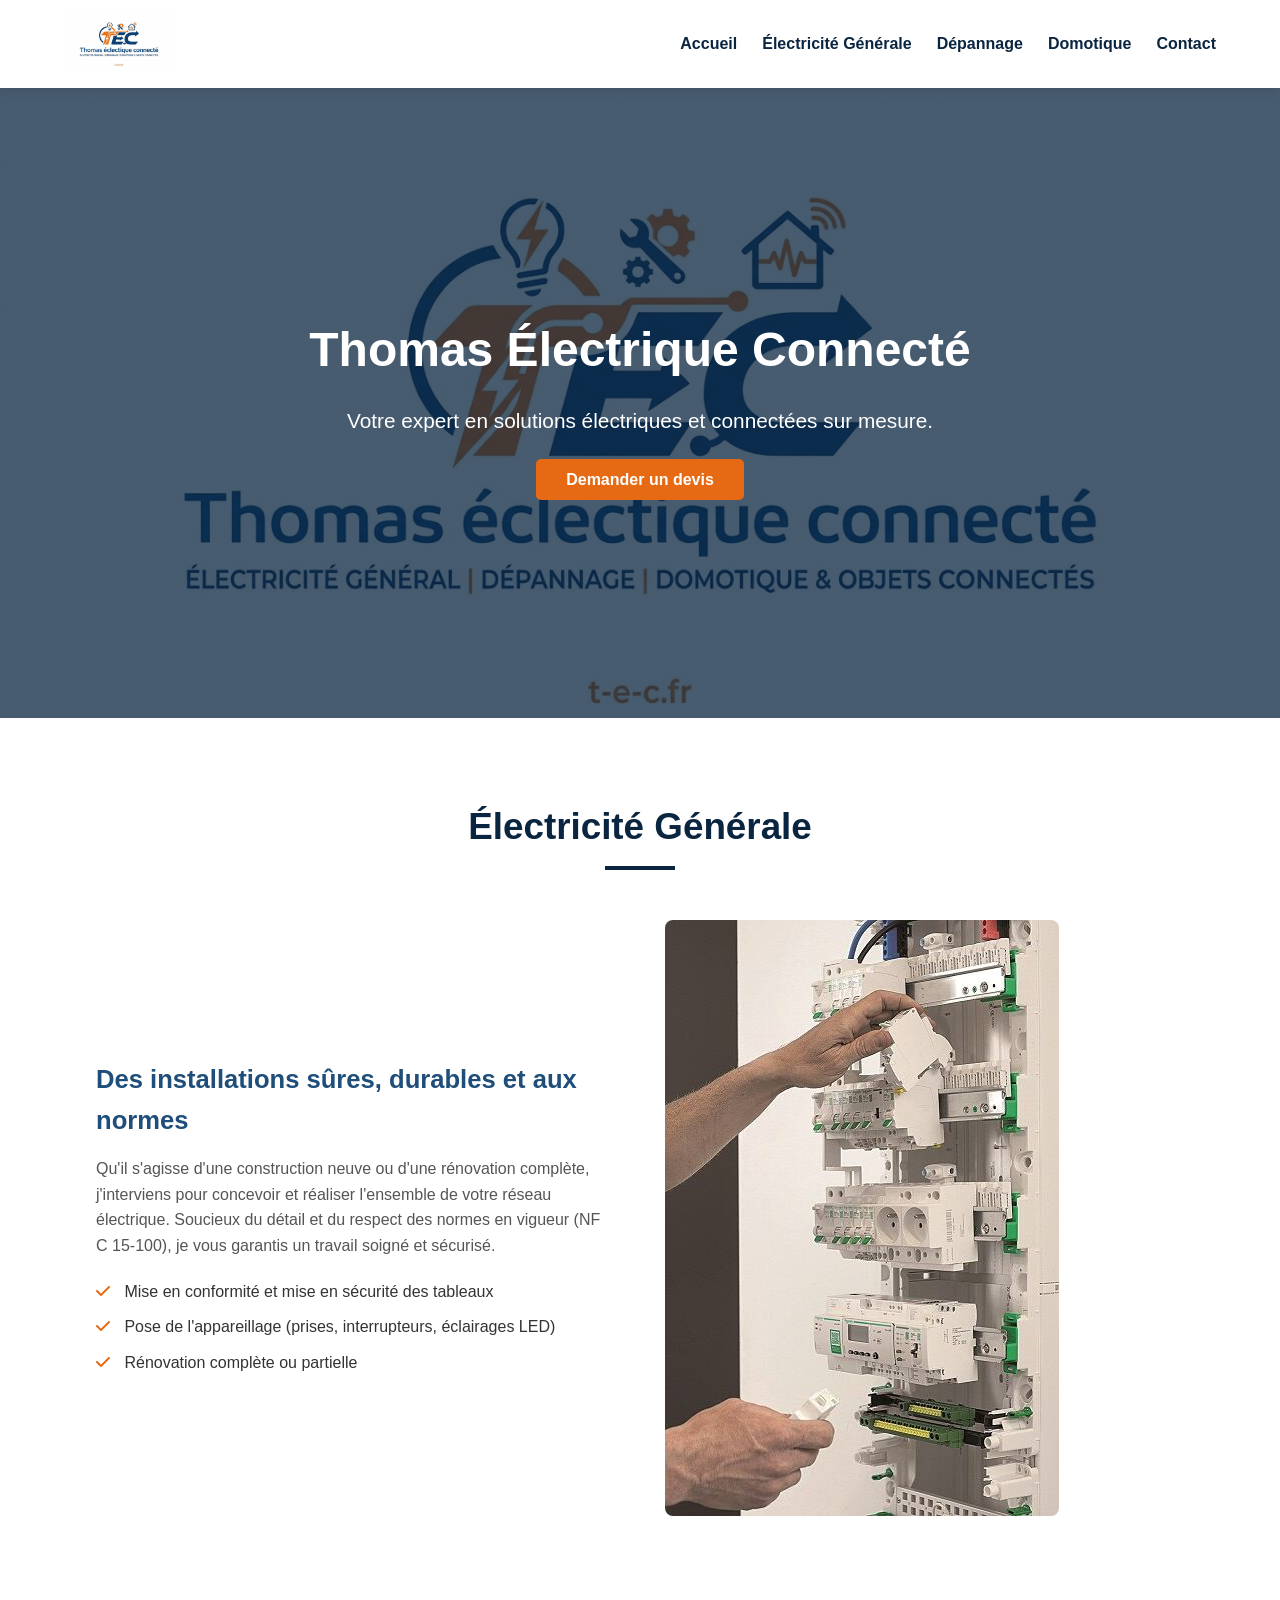
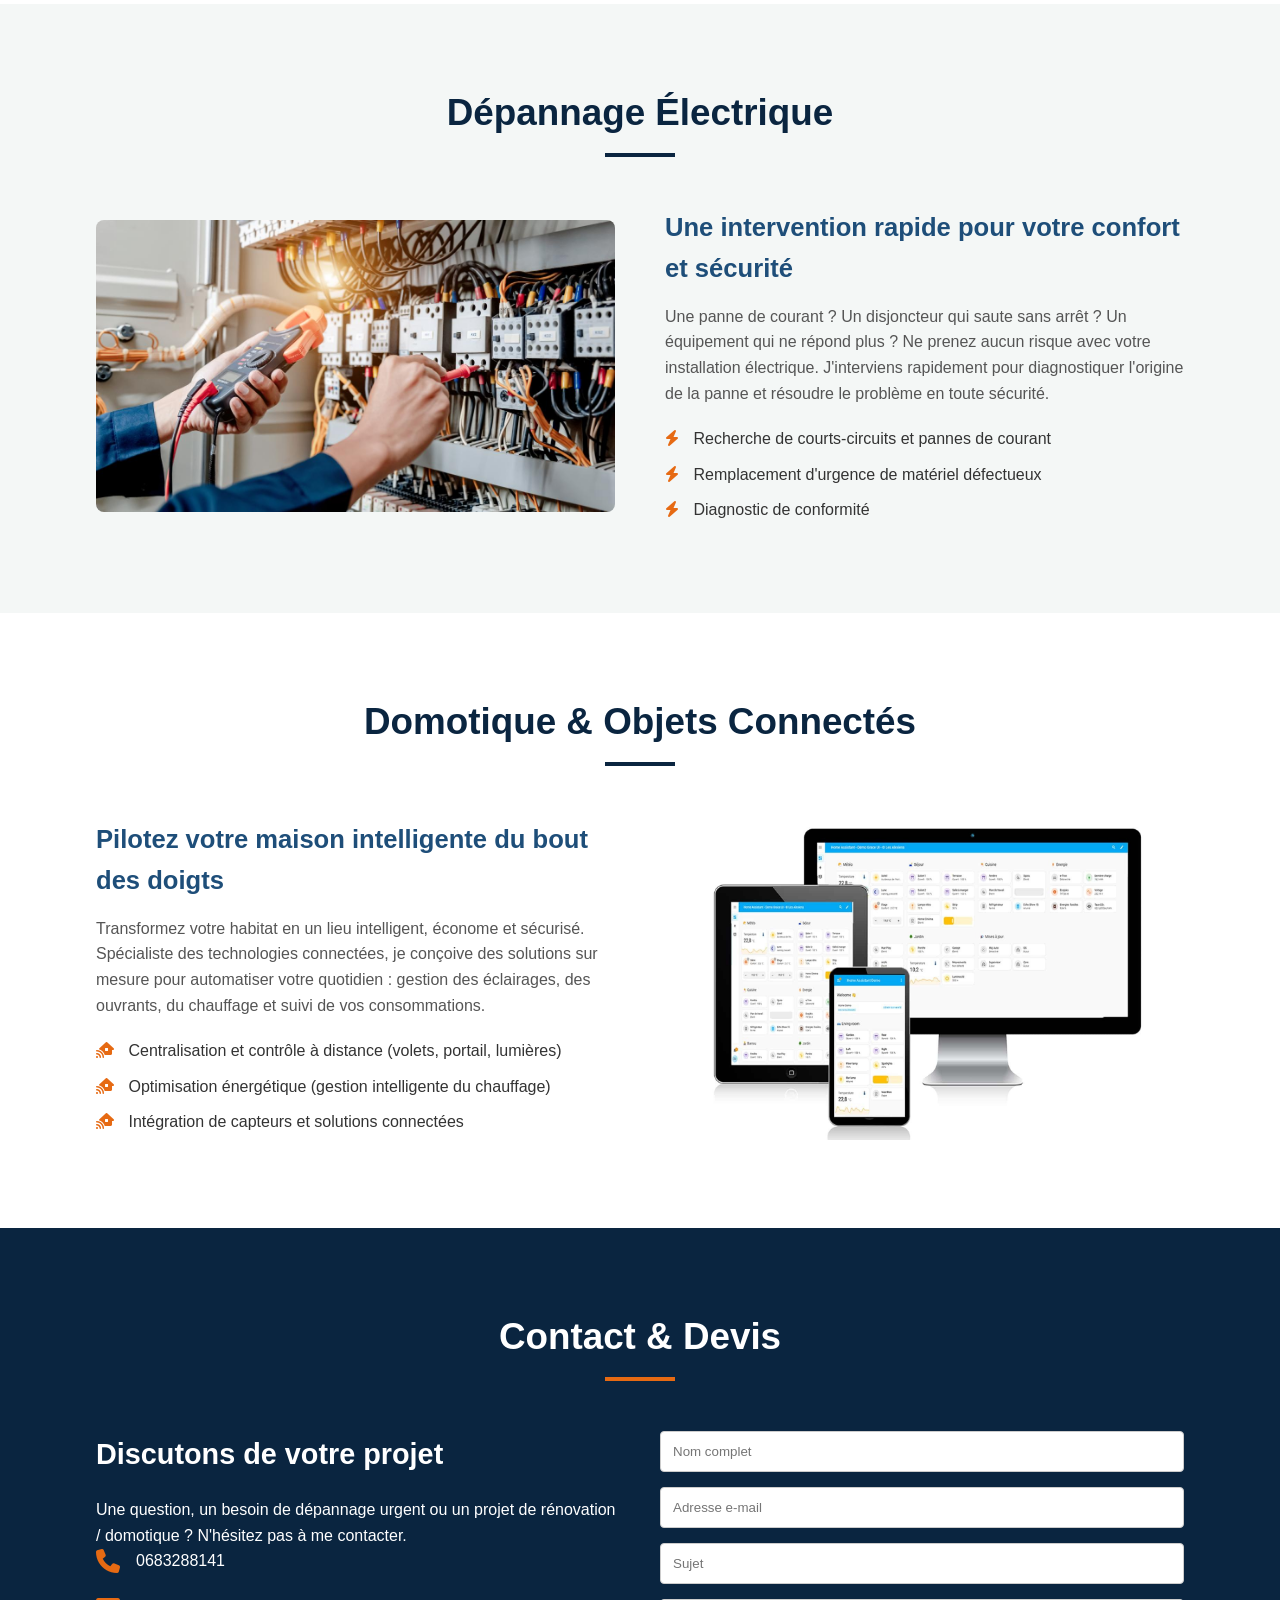
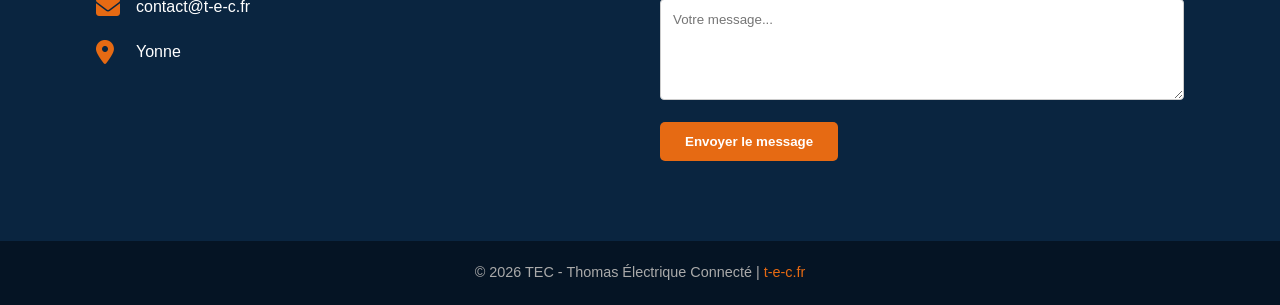
<file: index.html>
<!DOCTYPE html>
<html lang="fr">
<head>
    <meta charset="UTF-8">
    <meta name="viewport" content="width=device-width, initial-scale=1.0">
    <title>TEC - Thomas Électrique Connecté</title>
    <link rel="stylesheet" href="style.css">
    <link rel="stylesheet" href="https://cdnjs.cloudflare.com/ajax/libs/font-awesome/6.4.0/css/all.min.css">
</head>
<body>

    <header>
        <nav class="navbar">
            <div class="logo-container">
                <img src="logo-tec.png" alt="TEC Logo" class="nav-logo">
            </div>
            <ul class="nav-links">
                <li><a href="#accueil">Accueil</a></li>
                <li><a href="#electricite">Électricité Générale</a></li>
                <li><a href="#depannage">Dépannage</a></li>
                <li><a href="#domotique">Domotique</a></li>
                <li><a href="#contact">Contact</a></li>
            </ul>
        </nav>
    </header>

    <section id="accueil" class="hero">
        <div class="hero-content">
            <h1>Thomas Électrique Connecté</h1>
            <p>Votre expert en solutions électriques et connectées sur mesure.</p>
            <a href="#contact" class="btn-primary">Demander un devis</a>
        </div>
    </section>

    <section id="electricite" class="page-section">
        <div class="container">
            <div class="section-header">
                <h2>Électricité Générale</h2>
                <div class="line"></div>
            </div>
            <div class="content-grid">
                <div class="text-side">
                    <h3>Des installations sûres, durables et aux normes</h3>
                    <p>Qu'il s'agisse d'une construction neuve ou d'une rénovation complète, j'interviens pour concevoir et réaliser l'ensemble de votre réseau électrique. Soucieux du détail et du respect des normes en vigueur (NF C 15-100), je vous garantis un travail soigné et sécurisé.</p>
                    <ul>
                        <li><i class="fa-solid fa-check"></i> Mise en conformité et mise en sécurité des tableaux</li>
                        <li><i class="fa-solid fa-check"></i> Pose de l'appareillage (prises, interrupteurs, éclairages LED)</li>
                        <li><i class="fa-solid fa-check"></i> Rénovation complète ou partielle</li>
                    </ul>
                </div>
                <div class="image-side">
                    <img src="electricite-generale.jpg" alt="Installation tableau électrique">
                </div>
            </div>
        </div>
    </section>

    <section id="depannage" class="page-section bg-light">
        <div class="container">
            <div class="section-header">
                <h2>Dépannage Électrique</h2>
                <div class="line"></div>
            </div>
            <div class="content-grid reverse">
                <div class="text-side">
                    <h3>Une intervention rapide pour votre confort et sécurité</h3>
                    <p>Une panne de courant ? Un disjoncteur qui saute sans arrêt ? Un équipement qui ne répond plus ? Ne prenez aucun risque avec votre installation électrique. J'interviens rapidement pour diagnostiquer l'origine de la panne et résoudre le problème en toute sécurité.</p>
                    <ul>
                        <li><i class="fa-solid fa-bolt"></i> Recherche de courts-circuits et pannes de courant</li>
                        <li><i class="fa-solid fa-bolt"></i> Remplacement d'urgence de matériel défectueux</li>
                        <li><i class="fa-solid fa-bolt"></i> Diagnostic de conformité</li>
                    </ul>
                </div>
                <div class="image-side">
                    <img src="depannage.jpg" alt="Dépannage et diagnostic électrique">
                </div>
            </div>
        </div>
    </section>

    <section id="domotique" class="page-section">
        <div class="container">
            <div class="section-header">
                <h2>Domotique & Objets Connectés</h2>
                <div class="line"></div>
            </div>
            <div class="content-grid">
                <div class="text-side">
                    <h3>Pilotez votre maison intelligente du bout des doigts</h3>
                    <p>Transformez votre habitat en un lieu intelligent, économe et sécurisé. Spécialiste des technologies connectées, je conçoive des solutions sur mesure pour automatiser votre quotidien : gestion des éclairages, des ouvrants, du chauffage et suivi de vos consommations.</p>
                    <ul>
                        <li><i class="fa-solid fa-house-signal"></i> Centralisation et contrôle à distance (volets, portail, lumières)</li>
                        <li><i class="fa-solid fa-house-signal"></i> Optimisation énergétique (gestion intelligente du chauffage)</li>
                        <li><i class="fa-solid fa-house-signal"></i> Intégration de capteurs et solutions connectées</li>
                    </ul>
                </div>
                <div class="image-side">
                    <img src="domotique.jpg" alt="Maison connectée et domotique">
                </div>
            </div>
        </div>
    </section>

    <section id="contact" class="page-section bg-dark">
        <div class="container">
            <div class="section-header">
                <h2 class="text-white">Contact & Devis</h2>
                <div class="line line-orange"></div>
            </div>
            <div class="contact-wrapper">
                <div class="contact-info">
                    <h3>Discutons de votre projet</h3>
                    <p>Une question, un besoin de dépannage urgent ou un projet de rénovation / domotique ? N'hésitez pas à me contacter.</p>
                    <div class="info-item">
                        <i class="fa-solid fa-phone"></i>
                        <span>0683288141</span>
                    </div>
                    <div class="info-item">
                        <i class="fa-solid fa-envelope"></i>
                        <span>contact@t-e-c.fr</span>
                    </div>
                    <div class="info-item">
                        <i class="fa-solid fa-location-dot"></i>
                        <span>Yonne</span>
                    </div>
                </div>
                <div class="contact-form-container">
                    <form class="contact-form">
                        <input type="text" placeholder="Nom complet" required>
                        <input type="email" placeholder="Adresse e-mail" required>
                        <input type="text" placeholder="Sujet" required>
                        <textarea placeholder="Votre message..." rows="5" required></textarea>
                        <button type="submit" class="btn-secondary">Envoyer le message</button>
                    </form>
                </div>
            </div>
        </div>
    </section>

    <footer>
        <p>&copy; 2026 TEC - Thomas Électrique Connecté | <a href="http://t-e-c.fr">t-e-c.fr</a></p>
    </footer>

</body>
</html>
</file>
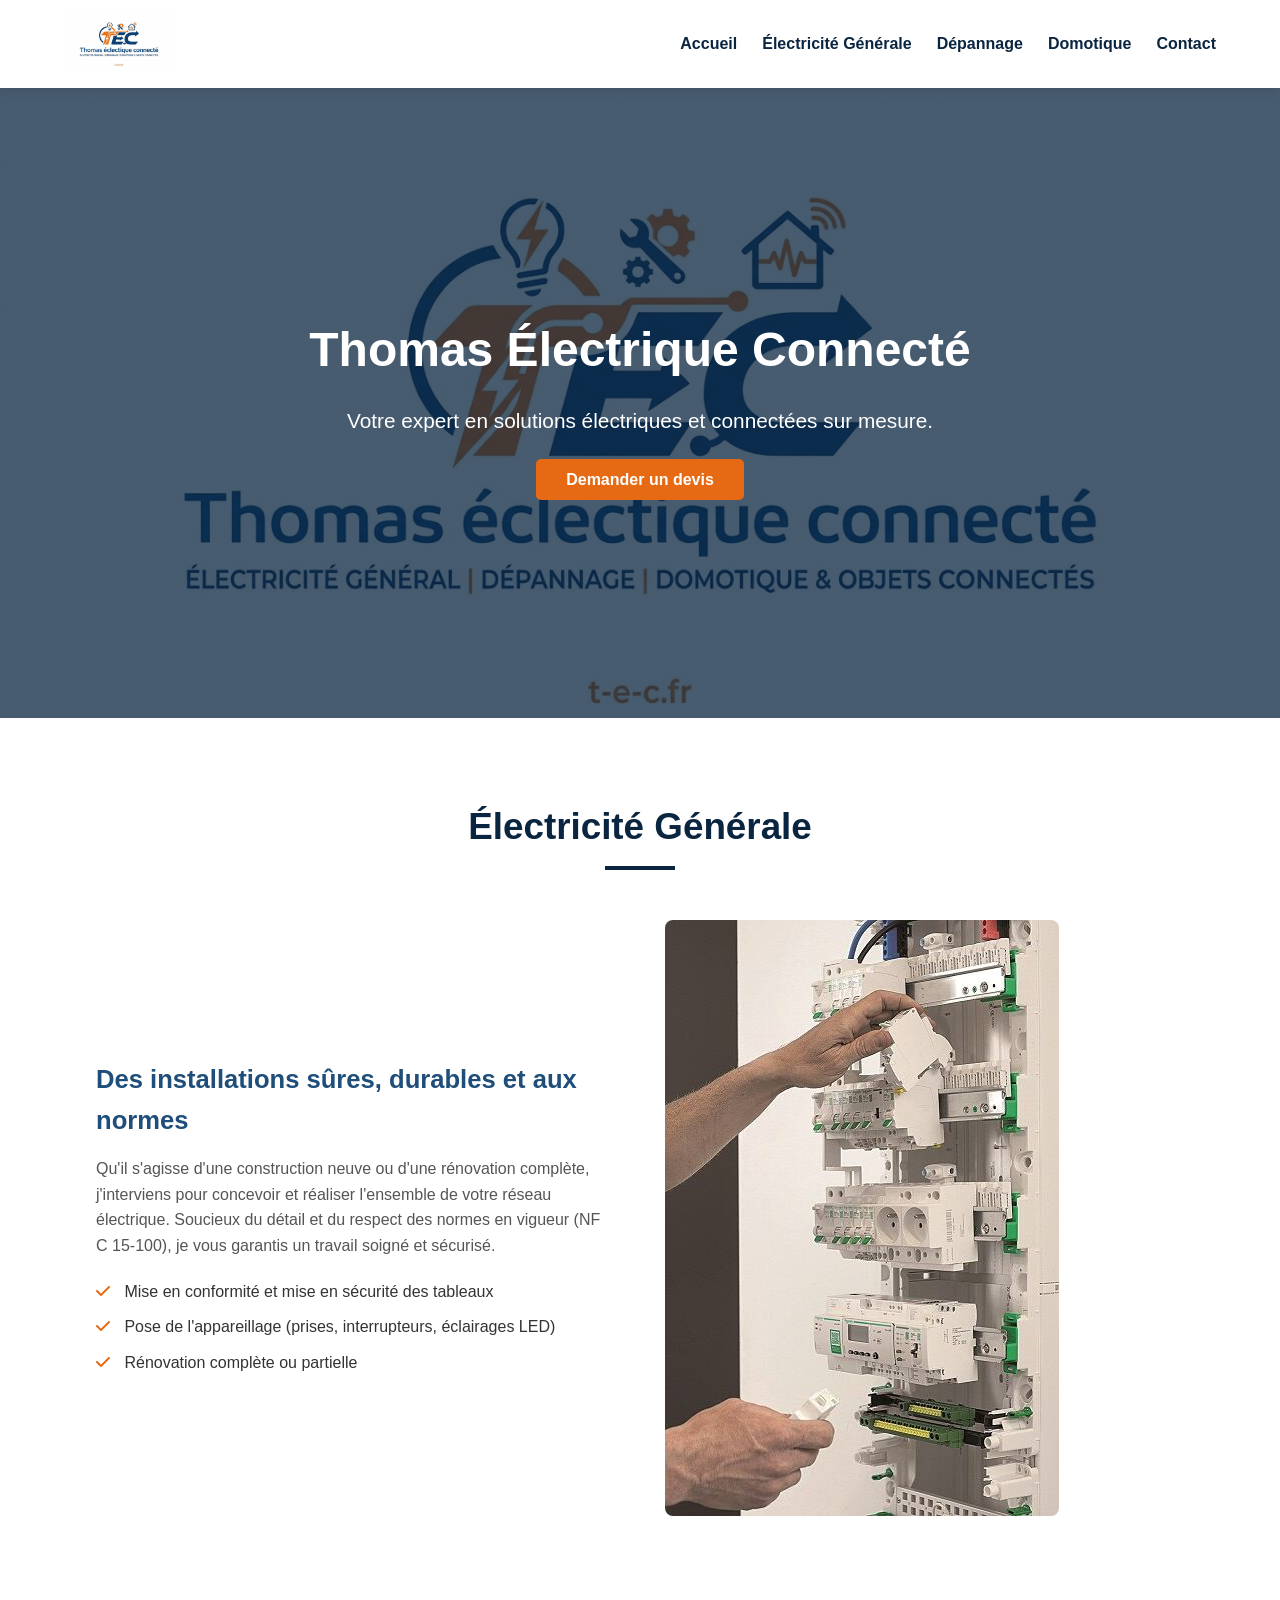
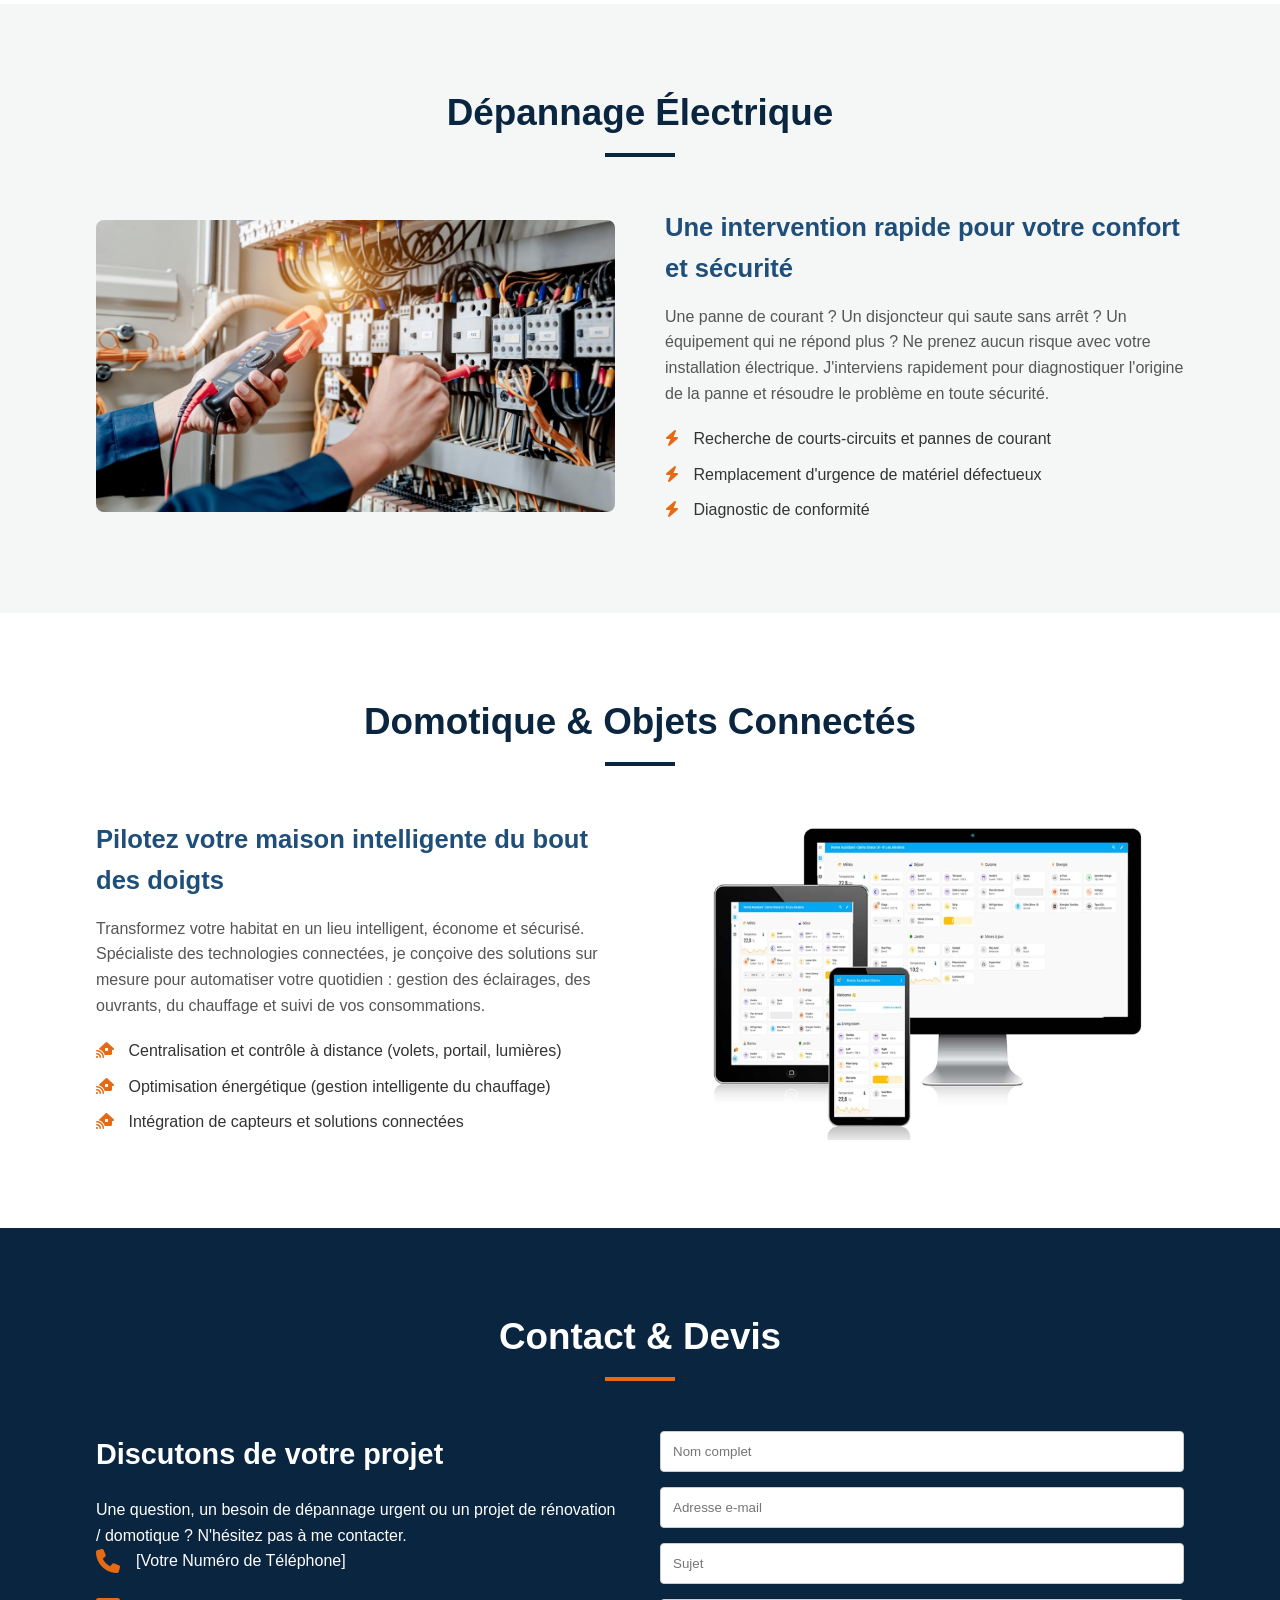
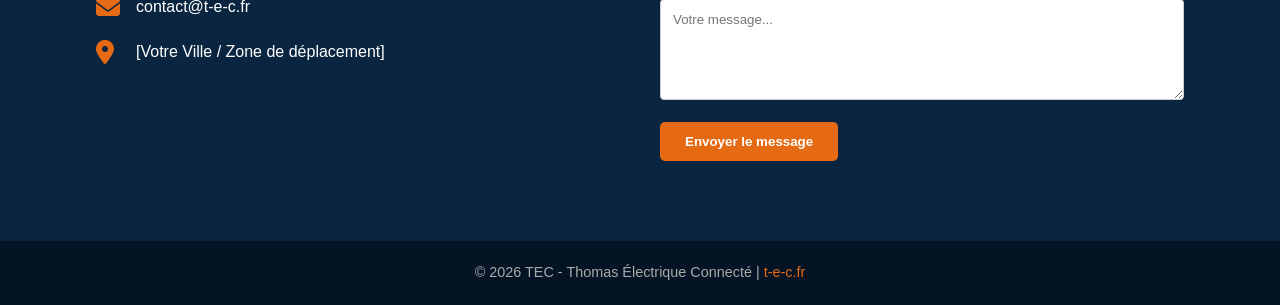
<file: gemini-code-1782221863106.html>
<!DOCTYPE html>
<html lang="fr">
<head>
    <meta charset="UTF-8">
    <meta name="viewport" content="width=device-width, initial-scale=1.0">
    <title>TEC - Thomas Électrique Connecté</title>
    <link rel="stylesheet" href="style.css">
    <link rel="stylesheet" href="https://cdnjs.cloudflare.com/ajax/libs/font-awesome/6.4.0/css/all.min.css">
</head>
<body>

    <header>
        <nav class="navbar">
            <div class="logo-container">
                <img src="logo-tec.png" alt="TEC Logo" class="nav-logo">
            </div>
            <ul class="nav-links">
                <li><a href="#accueil">Accueil</a></li>
                <li><a href="#electricite">Électricité Générale</a></li>
                <li><a href="#depannage">Dépannage</a></li>
                <li><a href="#domotique">Domotique</a></li>
                <li><a href="#contact">Contact</a></li>
            </ul>
        </nav>
    </header>

    <section id="accueil" class="hero">
        <div class="hero-content">
            <h1>Thomas Électrique Connecté</h1>
            <p>Votre expert en solutions électriques et connectées sur mesure.</p>
            <a href="#contact" class="btn-primary">Demander un devis</a>
        </div>
    </section>

    <section id="electricite" class="page-section">
        <div class="container">
            <div class="section-header">
                <h2>Électricité Générale</h2>
                <div class="line"></div>
            </div>
            <div class="content-grid">
                <div class="text-side">
                    <h3>Des installations sûres, durables et aux normes</h3>
                    <p>Qu'il s'agisse d'une construction neuve ou d'une rénovation complète, j'interviens pour concevoir et réaliser l'ensemble de votre réseau électrique. Soucieux du détail et du respect des normes en vigueur (NF C 15-100), je vous garantis un travail soigné et sécurisé.</p>
                    <ul>
                        <li><i class="fa-solid fa-check"></i> Mise en conformité et mise en sécurité des tableaux</li>
                        <li><i class="fa-solid fa-check"></i> Pose de l'appareillage (prises, interrupteurs, éclairages LED)</li>
                        <li><i class="fa-solid fa-check"></i> Rénovation complète ou partielle</li>
                    </ul>
                </div>
                <div class="image-side">
                    <img src="electricite-generale.jpg" alt="Installation tableau électrique">
                </div>
            </div>
        </div>
    </section>

    <section id="depannage" class="page-section bg-light">
        <div class="container">
            <div class="section-header">
                <h2>Dépannage Électrique</h2>
                <div class="line"></div>
            </div>
            <div class="content-grid reverse">
                <div class="text-side">
                    <h3>Une intervention rapide pour votre confort et sécurité</h3>
                    <p>Une panne de courant ? Un disjoncteur qui saute sans arrêt ? Un équipement qui ne répond plus ? Ne prenez aucun risque avec votre installation électrique. J'interviens rapidement pour diagnostiquer l'origine de la panne et résoudre le problème en toute sécurité.</p>
                    <ul>
                        <li><i class="fa-solid fa-bolt"></i> Recherche de courts-circuits et pannes de courant</li>
                        <li><i class="fa-solid fa-bolt"></i> Remplacement d'urgence de matériel défectueux</li>
                        <li><i class="fa-solid fa-bolt"></i> Diagnostic de conformité</li>
                    </ul>
                </div>
                <div class="image-side">
                    <img src="depannage.jpg" alt="Dépannage et diagnostic électrique">
                </div>
            </div>
        </div>
    </section>

    <section id="domotique" class="page-section">
        <div class="container">
            <div class="section-header">
                <h2>Domotique & Objets Connectés</h2>
                <div class="line"></div>
            </div>
            <div class="content-grid">
                <div class="text-side">
                    <h3>Pilotez votre maison intelligente du bout des doigts</h3>
                    <p>Transformez votre habitat en un lieu intelligent, économe et sécurisé. Spécialiste des technologies connectées, je conçoive des solutions sur mesure pour automatiser votre quotidien : gestion des éclairages, des ouvrants, du chauffage et suivi de vos consommations.</p>
                    <ul>
                        <li><i class="fa-solid fa-house-signal"></i> Centralisation et contrôle à distance (volets, portail, lumières)</li>
                        <li><i class="fa-solid fa-house-signal"></i> Optimisation énergétique (gestion intelligente du chauffage)</li>
                        <li><i class="fa-solid fa-house-signal"></i> Intégration de capteurs et solutions connectées</li>
                    </ul>
                </div>
                <div class="image-side">
                    <img src="domotique.jpg" alt="Maison connectée et domotique">
                </div>
            </div>
        </div>
    </section>

    <section id="contact" class="page-section bg-dark">
        <div class="container">
            <div class="section-header">
                <h2 class="text-white">Contact & Devis</h2>
                <div class="line line-orange"></div>
            </div>
            <div class="contact-wrapper">
                <div class="contact-info">
                    <h3>Discutons de votre projet</h3>
                    <p>Une question, un besoin de dépannage urgent ou un projet de rénovation / domotique ? N'hésitez pas à me contacter.</p>
                    <div class="info-item">
                        <i class="fa-solid fa-phone"></i>
                        <span>[Votre Numéro de Téléphone]</span>
                    </div>
                    <div class="info-item">
                        <i class="fa-solid fa-envelope"></i>
                        <span>contact@t-e-c.fr</span>
                    </div>
                    <div class="info-item">
                        <i class="fa-solid fa-location-dot"></i>
                        <span>[Votre Ville / Zone de déplacement]</span>
                    </div>
                </div>
                <div class="contact-form-container">
                    <form class="contact-form">
                        <input type="text" placeholder="Nom complet" required>
                        <input type="email" placeholder="Adresse e-mail" required>
                        <input type="text" placeholder="Sujet" required>
                        <textarea placeholder="Votre message..." rows="5" required></textarea>
                        <button type="submit" class="btn-secondary">Envoyer le message</button>
                    </form>
                </div>
            </div>
        </div>
    </section>

    <footer>
        <p>&copy; 2026 TEC - Thomas Électrique Connecté | <a href="http://t-e-c.fr">t-e-c.fr</a></p>
    </footer>

</body>
</html>
</file>
<file: style.css>
/* --- VARIABLES DE COULEURS (Inspirées du logo) --- */
:root {
    --blue-dark: #0A2540;   /* Bleu nuit profond du logo */
    --blue-light: #1E4E79;  /* Bleu secondaire */
    --orange: #E66A13;      /* Orange vif du logo */
    --orange-hover: #C5530B;/* Orange au survol */
    --bg-light: #F4F7F6;    /* Fond clair pour contraster */
    --text-dark: #333333;   /* Couleur texte */
    --white: #FFFFFF;
}

/* --- RESET & STYLE GÉNÉRAL --- */
* {
    margin: 0;
    padding: 0;
    box-sizing: border-box;
    font-family: 'Segoe UI', Tahoma, Geneva, Verdana, sans-serif;
    scroll-behavior: smooth;
}

body {
    color: var(--text-dark);
    line-height: 1.6;
}

img {
    max-width: 100%;
    height: auto;
    border-radius: 8px;
}

.container {
    width: 85%;
    max-width: 1200px;
    margin: 0 auto;
}

/* --- BARRE DE NAVIGATION --- */
header {
    background-color: var(--white);
    box-shadow: 0 2px 10px rgba(0,0,0,0.1);
    position: sticky;
    top: 0;
    z-index: 1000;
}

.navbar {
    display: flex;
    justify-content: space-between;
    align-items: center;
    padding: 10px 5%;
}

.nav-logo {
    max-height: 60px; /* Aligne proprement la taille du logo */
}

.nav-links {
    display: flex;
    list-style: none;
}

.nav-links li {
    margin-left: 25px;
}

.nav-links a {
    text-decoration: none;
    color: var(--blue-dark);
    font-weight: 600;
    transition: color 0.3s;
}

.nav-links a:hover {
    color: var(--orange);
}

/* --- BANNIÈRE ACCUEIL (HERO) --- */
.hero {
    background: linear-gradient(rgba(10, 37, 64, 0.75), rgba(10, 37, 64, 0.75)), url('hero-bg.jpg') no-repeat center center/cover;
    height: 70vh;
    display: flex;
    align-items: center;
    justify-content: center;
    text-align: center;
    color: var(--white);
}

.hero-content h1 {
    font-size: 3rem;
    margin-bottom: 15px;
}

.hero-content p {
    font-size: 1.3rem;
    margin-bottom: 30px;
}

/* --- BOUTONS --- */
.btn-primary {
    background-color: var(--orange);
    color: var(--white);
    padding: 12px 30px;
    text-decoration: none;
    font-weight: bold;
    border-radius: 5px;
    transition: background-color 0.3s;
}

.btn-primary:hover {
    background-color: var(--orange-hover);
}

.btn-secondary {
    background-color: var(--orange);
    color: var(--white);
    border: none;
    padding: 12px 25px;
    font-weight: bold;
    border-radius: 5px;
    cursor: pointer;
    transition: background 0.3s;
}

.btn-secondary:hover {
    background-color: var(--orange-hover);
}

/* --- SECTIONS DE PAGE --- */
.page-section {
    padding: 80px 0;
}

.bg-light {
    background-color: var(--bg-light);
}

.bg-dark {
    background-color: var(--blue-dark);
}

.section-header {
    text-align: center;
    margin-bottom: 50px;
}

.section-header h2 {
    font-size: 2.3rem;
    color: var(--blue-dark);
}

.text-white {
    color: var(--white) !important;
}

.line {
    width: 70px;
    height: 4px;
    background-color: var(--blue-dark);
    margin: 10px auto 0;
}

.line-orange {
    background-color: var(--orange);
}

/* --- AGENCEMENT GRILLE GRAPHIQUE --- */
.content-grid {
    display: grid;
    grid-template-columns: 1fr 1fr;
    gap: 50px;
    align-items: center;
}

.content-grid.reverse .text-side {
    order: 2;
}

.text-side h3 {
    font-size: 1.6rem;
    color: var(--blue-light);
    margin-bottom: 15px;
}

.text-side p {
    margin-bottom: 20px;
    color: #555;
}

.text-side ul {
    list-style: none;
}

.text-side ul li {
    margin-bottom: 10px;
    font-weight: 500;
}

.text-side i {
    color: var(--orange);
    margin-right: 10px;
}

/* --- CODE DU BLOC CONTACT --- */
.contact-wrapper {
    display: grid;
    grid-template-columns: 1fr 1fr;
    gap: 40px;
    color: var(--white);
}

.contact-info h3 {
    font-size: 1.8rem;
    margin-bottom: 20px;
}

.info-item {
    display: flex;
    align-items: center;
    margin-bottom: 20px;
}

.info-item i {
    color: var(--orange);
    font-size: 1.5rem;
    margin-right: 15px;
    width: 25px;
}

.contact-form input, .contact-form textarea {
    width: 100%;
    padding: 12px;
    margin-bottom: 15px;
    border: 1px solid #ccc;
    border-radius: 4px;
    background-color: #fff;
}

/* --- FOOTER --- */
footer {
    background-color: #051424;
    color: #aaa;
    text-align: center;
    padding: 20px 0;
    font-size: 0.9rem;
}

footer a {
    color: var(--orange);
    text-decoration: none;
}

/* --- RESPONSIVE MOBILE --- */
@media (max-width: 768px) {
    .navbar { flex-direction: column; }
    .nav-links { margin-top: 15px; }
    .nav-links li { margin: 0 10px; }
    .content-grid, .contact-wrapper { grid-template-columns: 1fr; }
    .content-grid.reverse .text-side { order: 0; }
    .hero-content h1 { font-size: 2rem; }
}
</file>
